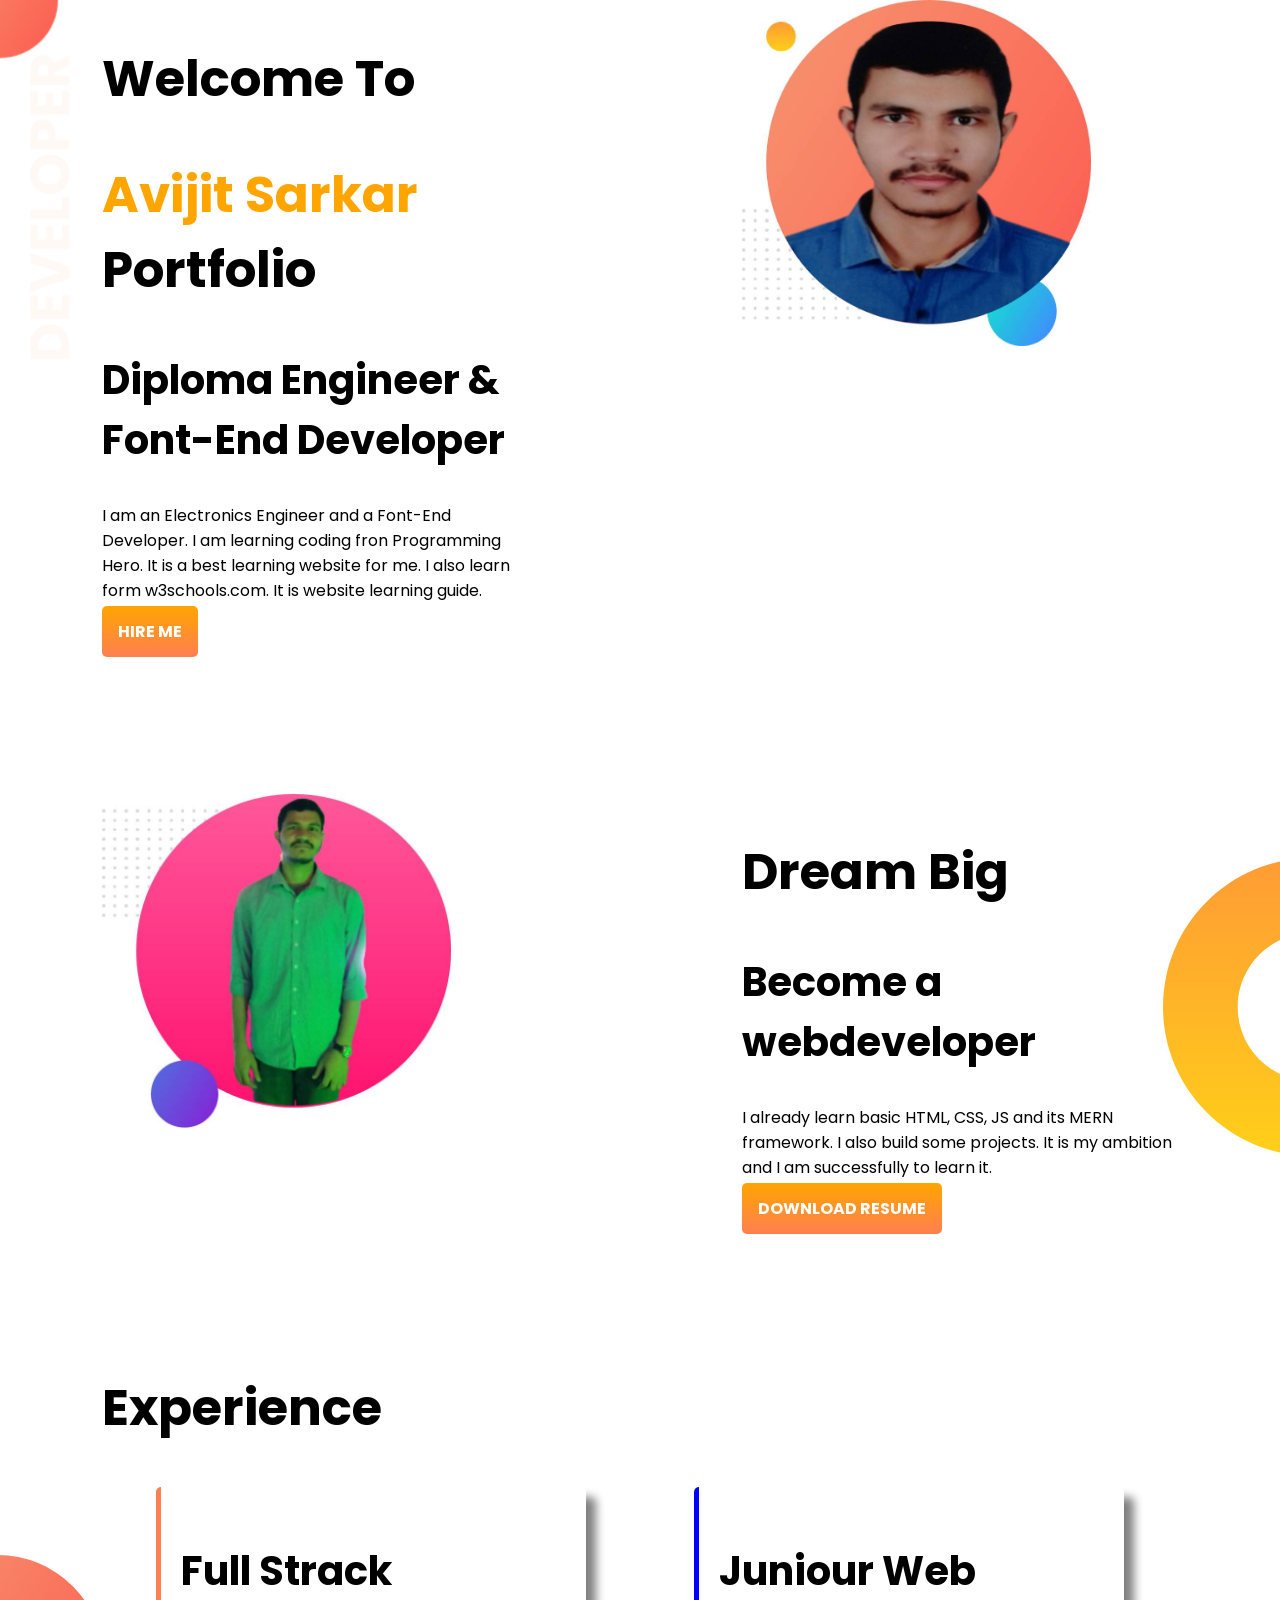
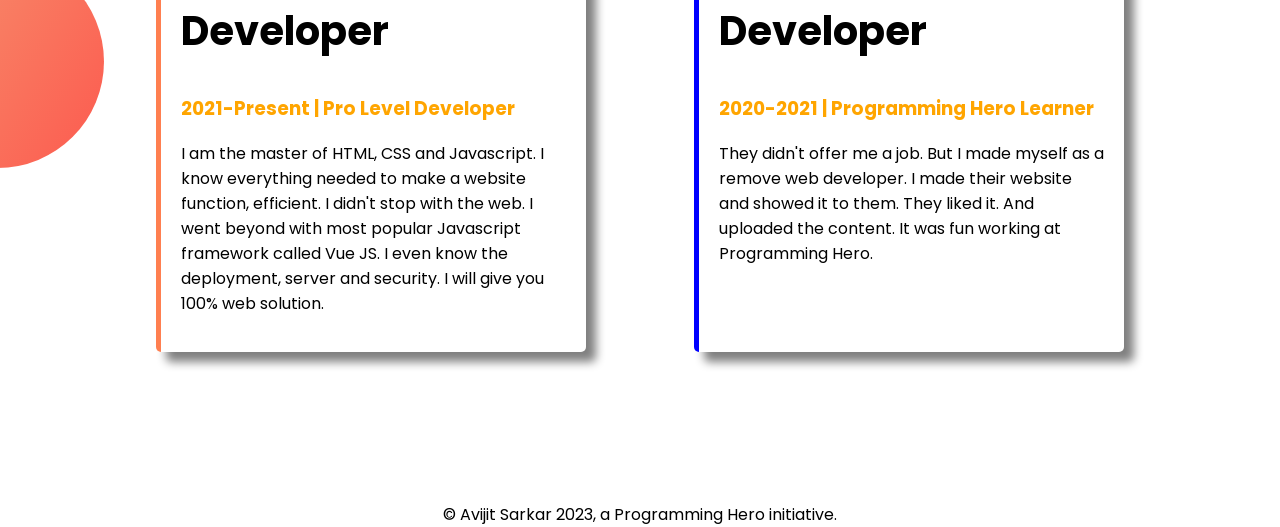
<file: index.html>
<!DOCTYPE html>
<html lang="en">

<head>
    <meta charset="UTF-8">
    <meta http-equiv="X-UA-Compatible" content="IE=edge">
    <meta name="viewport" content="width=device-width, initial-scale=1.0">
    <title>Avijit Portfolio</title>
    <link rel="preconnect" href="https://fonts.googleapis.com">
    <link rel="preconnect" href="https://fonts.gstatic.com" crossorigin>
    <link href="https://fonts.googleapis.com/css2?family=Poppins&display=swap" rel="stylesheet">
    <link rel="stylesheet" href="style.css">
    <link rel="shortcut icon" href="showoff/avijit_one.jpg" type="image/x-icon">

</head>

<body>
    <section class="top flexible">
        <div class="one">
            <h1>Welcome To</h1>
            <h1><span>Avijit Sarkar</span> Portfolio</h1>
            <h2>Diploma Engineer & Font-End Developer</h2>
            <p>I am an Electronics Engineer and a Font-End Developer. I am learning coding fron Programming Hero. It is
                a
                best
                learning website for me. I also learn form w3schools.com. It is website learning guide.</p>
            <a href="https://www.linkedin.com/in/avijit-sarkar-08446519a/" target="_blank">HIRE ME</a>
        </div>
        <div class="one">
            <img src="showoff/avijit_one.jpg" alt="My Picture 1">
        </div>
    </section>
    <section class="dream-big flexible">
        <div class="one">
            <img src="showoff/avijit_two.jpg" alt="My Picture 2">
        </div>
        <div class="one">
            <h1>Dream Big</h1>
            <h2>Become a webdeveloper</h2>
            <p>I already learn basic HTML, CSS, JS and its MERN framework. I also build some projects. It is my ambition
                and I am successfully to learn it.</p>
            <a href="" target="_blank">DOWNLOAD RESUME</a>
        </div>
    </section>
    <section class="experience">
        <h1>Experience</h1>
        <div class="flexible">
            <div class="developer">
                <h2>Full Strack Developer</h2>
                <h3 style="color: orange;">2021-Present | Pro Level Developer</h3>
                <p>I am the master of HTML, CSS and Javascript. I know everything needed to make a website function,
                    efficient. I didn't stop with the web. I went beyond with most popular Javascript framework called
                    Vue
                    JS. I even know the deployment, server and security. I will give you 100% web solution.</p>
            </div>
            <div id="juniour" class="developer">
                <h2>Juniour Web Developer</h2>
                <h3 style="color: orange;">2020-2021 | Programming Hero Learner</h3>
                <p>They didn't offer me a job. But I made myself as a remove web developer. I made their website and
                    showed
                    it to them. They liked it. And uploaded the content. It was fun working at Programming Hero.</p>
            </div>
        </div>

    </section>
    <footer>© Avijit Sarkar 2023, a Programming Hero initiative.</footer>
</body>


</html>
</file>
<file: style.css>
body {
    font-family: 'Poppins', sans-serif;
    margin: 0;
}

h1 {
    font-size: 50px;
}

h2 {
    font-size: 40px;
}

span {
    color: orange;
}

.flexible {
    display: flex;
    margin-bottom: 150px;
}

.one {
    width: 50%;
    padding-left: 8%;
    padding-right: 8%;
}


.one img {
    width: 80%;
}

a {
    text-decoration: none;
    background-image: linear-gradient(orange, coral);
    color: white;
    padding: 14px 16px;
    border-radius: 5px;
    font-weight: 700;
}

.top {
    background-image: url("images/top-banner.png");
    background-repeat: no-repeat;
}

.dream-big {
    background-image: url("images/dream-bg.png");
    background-repeat: no-repeat;
    background-position: right;
}

.experience {
    background-image: url("images/exp-bg.png");
    background-repeat: no-repeat;
    background-position: left;
    padding-left: 8%;
    padding-right: 8%;
}

.developer {
    box-shadow: 10px 10px 10px gray;
    width: 40%;
    margin-left: 5%;
    margin-right: 5%;
    border-radius: 5px;
    padding: 20px;
    border-left: 5px solid coral;
}

#juniour {
    border-left: 5px solid blue;
}

footer {
    text-align: center;
}
</file>
